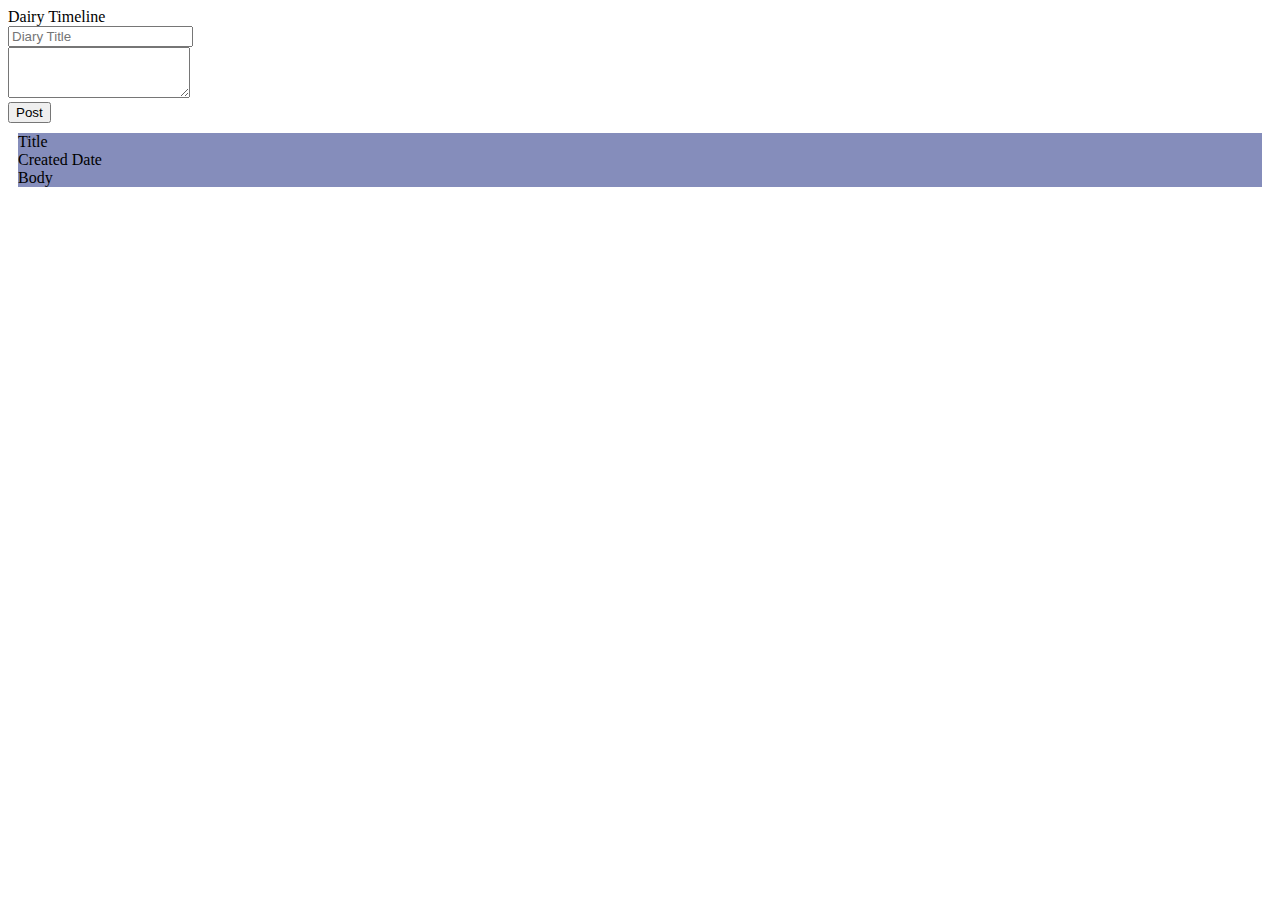
<file: dairy.html>
<!DOCTYPE html>
<html lang="en">
  <head>
    <meta charset="UTF-8" />
    <meta name="viewport" content="width=device-width, initial-scale=1.0" />
    <title>Dairy Timeline</title>

    <link
      href="https://cdn.jsdelivr.net/npm/bootstrap@5.3.2/dist/css/bootstrap.min.css"
      rel="stylesheet"
      integrity="sha384-T3c6CoIi6uLrA9TneNEoa7RxnatzjcDSCmG1MXxSR1GAsXEV/Dwwykc2MPK8M2HN"
      crossorigin="anonymous"
    />
  </head>
  <body>
    <!-- header -->
    <div id="header" class="container">
      <div class="row">
        <div id="title" class="col">Dairy Timeline</div>
      </div>
    </div>
    <!-- text posting -->
    <div id="posting" class="container">
      <div class="row">
        <div class="form-group">
          <input
            type="text"
            class="form-control"
            id="form-title"
            placeholder="Diary Title"
          />
        </div>
      </div>
      <div class="row">
        <div class="form-group">
          <textarea class="form-control" id="form-body" rows="3"> </textarea>
        </div>
      </div>

      <button type="submit" class="btn btn-primary" onclick="PostDiary()">
        Post
      </button>
    </div>
    <!-- display -->
    <div id="timeline" class="container">
      <div
        class="d-inline-flex p-2 bd-highlight"
        style="background-color: rgb(133, 141, 187); margin: 10px"
      >
        <div class="container">
          <div class="row">
            <div class="col">Title</div>
            <div class="col">Created Date</div>
          </div>
          <div class="co">Body</div>
        </div>
      </div>
    </div>

    <script
      src="https://cdn.jsdelivr.net/npm/bootstrap@5.3.2/dist/js/bootstrap.bundle.min.js"
      integrity="sha384-C6RzsynM9kWDrMNeT87bh95OGNyZPhcTNXj1NW7RuBCsyN/o0jlpcV8Qyq46cDfL"
      crossorigin="anonymous"
    ></script>
    <script>
      // 1. akan ada array untuk menampung setiap posting diary
      // 2. diary akan ada element?
      //  a. title
      //  b. body
      //  c. date
      //  diary akan disimpan dalam local storage dengan key : user_diary

      // akan menggunakan class diary

      class Diary {
        constructor(title, body, createdAt) {
          this.title = title;
          this.body = body;
          this.createdAt = createdAt;
        }
      }

      // CRUD
      // CREATE
      // READ
      // UPDATE
      // DELETE
      function PostDiary() {
        // create new post
        // get form value
        // get form title
        const titleForm = document.getElementById("form-title").value;
        // get form body
        const bodyForm = document.getElementById("form-body").value;

        // create new diary
        const createDate = new Date();
        const newDiary = new Diary(titleForm, bodyForm, createDate);

        // get local storage
        let diaries = localStorage.getItem("user_diary");
        if (diaries === "" || diaries === null) {
          const diariesArr = [newDiary];
          diaries = JSON.stringify(diariesArr);
        } else {
          const diariesArr = JSON.parse(diaries);
          diariesArr.push(newDiary);
          diaries = JSON.stringify(diariesArr);
        }

        // store to local storage
        localStorage.setItem("user_diary", diaries);

        // show to timeline
        document.getElementById("timeline").appendChild(CreatePosts[newDiary])
      }

      function CreatePosts() {
        const diaries = JSON.parse(localStorage.getItem("user_diary"));
        if (diaries && diaries.length > 0) {
            const timelineElement = document.getElementById("timeline");
            timelineElement.innerHTML = "";
            diaries.forEach((diary) => {
                const postElement = document.createElement("div");
                postElement.style.backgroundColor = "rgb(0, 477, 480)";
                postElement.style.margin = "15px";
                const titleElement = document.createElement("div");
                titleElement.classList.add("container");
                titleElement.innerHTML = `
                    <div class="row">
                        <div class="col">${diary.title}</div>
                        <div class="col">${diary.createdAt}</div>
                    </div>
                    <div class="co">${diary.body}</div>
                `;
                postElement.appendChild(titleElement);
                timelineElement.appendChild(postElement);
            });
        }
    }
    CreatePosts();

    </script>
  </body>
</html>
</file>
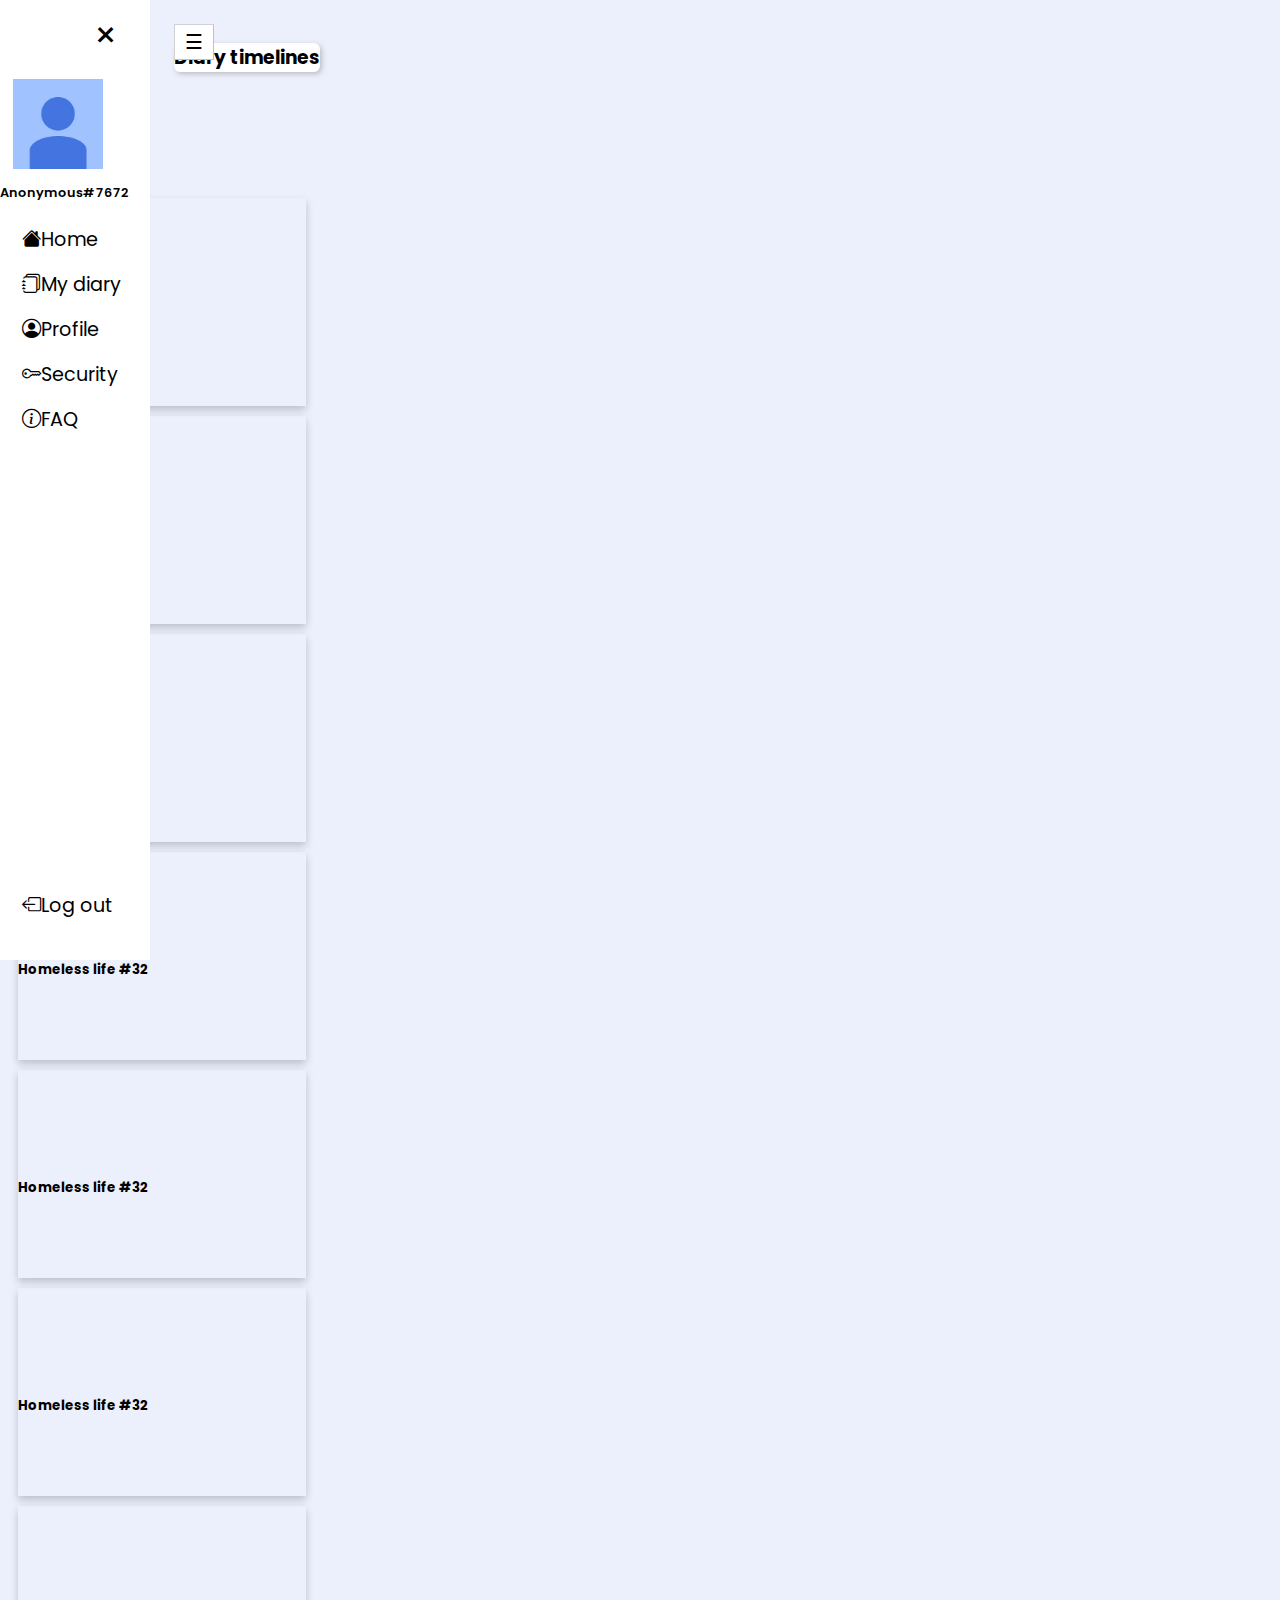
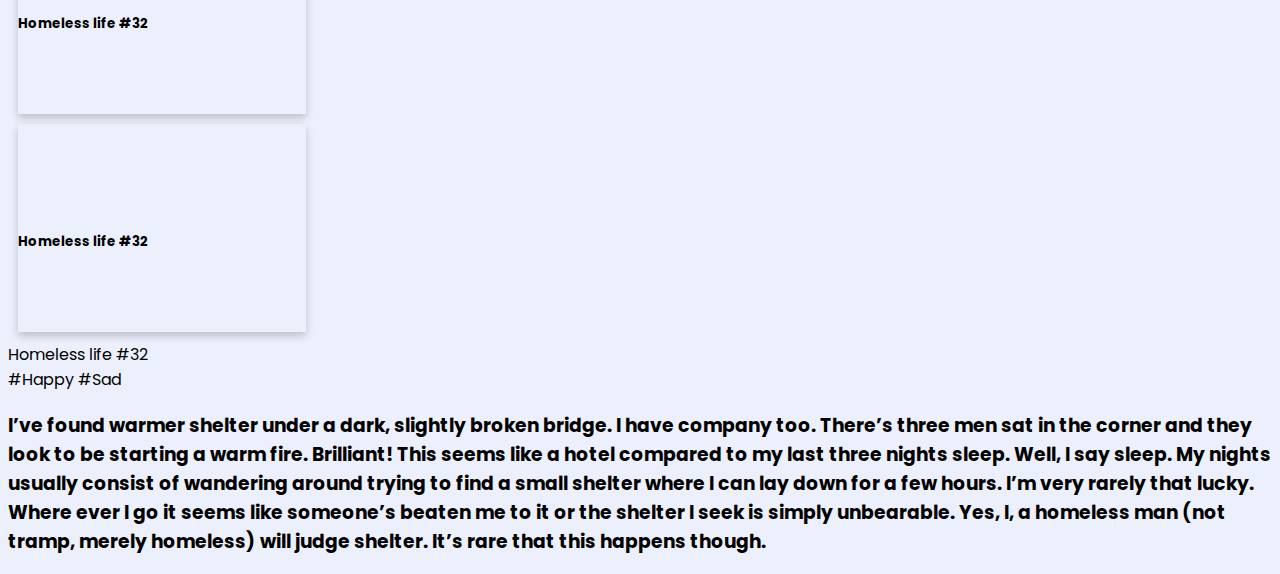
<file: Homepagemain.html>
<!DOCTYPE html>
<html>
  <head>
    <meta charset="UTF-8">
    <meta name="viewport" content="width=device-width, initial-scale=1">

    <link rel="stylesheet" href="style.css">
    <link href="https://cdn.jsdelivr.net/npm/bootstrap@5.3.2/dist/css/bootstrap.min.css" rel="stylesheet" integrity="sha384-T3c6CoIi6uLrA9TneNEoa7RxnatzjcDSCmG1MXxSR1GAsXEV/Dwwykc2MPK8M2HN" crossorigin="anonymous">
    
    <style type="text/css" id="operaUserStyle"></style>
    
    <title></title>
  </head>
  
  
  <body onload="DiaryList()">
    <div id="mySidebar" class="sidebar" style="width: 150px;">
      <div class="col-6 col-sm-3 close">
        <a href="javascript:void(0)" class="closebtn" onclick="closeNav()">
          ×
        </a>
      </div>

      <div id="sb-header" class="container sidebar-header">
        <div class="row">
          <div class="col-6">
            <img src="defaultpfp.jpg" class="rounded-circle shadow-4 avatar" alt="Avatar">
          </div>
        </div>

        <!-- Force next columns to break to new line -->
        <div class="row text-center">
          <div class="col-6">
            <p class="text-profile text-center">Anonymous#7672</p>
          </div>
        </div>
      </div>

      <div class="sidebar-content">
        
        <div class="nav-pills">
            <a href="Homepagemain.html">
              <i class="bi bi-house-fill px-1"></i>
              <span>Home</span>
            </a>
          </div>
  
          <div class="nav-pills">
            <a href="RevisedHomepage.html">
              <i class="bi bi-journals px-1"></i>
              <span>My diary</span>
            </a>
          </div>
          
        <div class="nav-pills">
          <a href="testing.html">
            <i class="bi bi-person-circle px-1"></i>
            <span>Profile</span>
          </a>
        </div>

        <div class="nav-pills">
          <a href="ManageAcc.html">
            <i class="bi bi-key px-1"></i>
            <span>Security</span>
          </a>
        </div>

        <div class="nav-pills">
          <a href="PrivacyPolicy.html">
            <i class="bi bi-info-circle px-1"></i>
            <span>FAQ</span>
          </a>
        </div>

        <div class="nav-pills last-item">
          <a href="index.html">
            <i class="bi bi-box-arrow-left px-1"></i>
            <span>Log out</span>
          </a>
        </div>

      </div>
    </div>
    <div class="s">
      
    </div>
    <!--main content-->
    <div class="main-content container-fluid" id="main" style="margin-left: 150px; position: fixed; z-index: 2;">
      <button class="openbtn" onclick="openNav()" style="position: fixed; z-index: 99;">☰</button>
      <div class="super-header mt-5">
        <div class="header my-3" id="main-Header">
          <h3 class="p-3">Diary timelines</h3>
        </div>
      </div>
  
    </div>
    <!--demo cards-->
    <div id="timeline1" class="container d-flex flex-wrap justify-content-center"
      style="padding-top: 180px;">
      
      <div id="democard1" class="card" style="width: 18rem; height: 13rem; line-height: 12rem; margin: 10px; cursor: pointer; overflow: hidden; text-overflow: ellipsis; transition: transform 0.3s, box-shadow 0.3s; transition: scale(1); box-shadow: 0 4px 8px 0 rgba(0,0,0,0.2); ">
        <div class="card-body">
          <h5 class="card-title">Homeless life #32</h5>
          <h6 class="card-subtitle mb-2 text-muted">#Happy #Sad</h6>
          <p class="card-text">
            I’ve found warmer shelter under a dark, slightly broken bridge. I have company too. There’s three men sat in the corner and they look to be...
          </p>
          <P class="card-text">3 Hours ago</P>
        </div>
      </div>

      <div id="democard2" class="card" style="width: 18rem; height: 13rem; line-height: 12rem; margin: 10px; cursor: pointer; overflow: hidden; text-overflow: ellipsis; transition: transform 0.3s, box-shadow 0.3s; transition: scale(1); box-shadow: 0 4px 8px 0 rgba(0,0,0,0.2); ">
        <div class="card-body">
          <h5 class="card-title">Homeless life #32</h5>
          <h6 class="card-subtitle mb-2 text-muted">#Happy #Sad</h6>
          <p class="card-text">
            I’ve found warmer shelter under a dark, slightly broken bridge. I have company too. There’s three men sat in the corner and they look to be...
          </p>
          <P class="card-text">3 Hours ago</P>
        </div>
      </div>

      <div id="democard3" class="card" style="width: 18rem; height: 13rem; line-height: 12rem; margin: 10px; cursor: pointer; overflow: hidden; text-overflow: ellipsis; transition: transform 0.3s, box-shadow 0.3s; transition: scale(1); box-shadow: 0 4px 8px 0 rgba(0,0,0,0.2); ">
        <div class="card-body">
          <h5 class="card-title">Homeless life #32</h5>
          <h6 class="card-subtitle mb-2 text-muted">#Happy #Sad</h6>
          <p class="card-text">
            I’ve found warmer shelter under a dark, slightly broken bridge. I have company too. There’s three men sat in the corner and they look to be...
          </p>
          <P class="card-text">3 Hours ago</P>
        </div>
      </div>

      <div id="democard4" class="card" style="width: 18rem; height: 13rem; line-height: 12rem; margin: 10px; cursor: pointer; overflow: hidden; text-overflow: ellipsis; transition: transform 0.3s, box-shadow 0.3s; transition: scale(1); box-shadow: 0 4px 8px 0 rgba(0,0,0,0.2); ">
        <div class="card-body">
          <h5 class="card-title">Homeless life #32</h5>
          <h6 class="card-subtitle mb-2 text-muted">#Happy #Sad</h6>
          <p class="card-text">
            I’ve found warmer shelter under a dark, slightly broken bridge. I have company too. There’s three men sat in the corner and they look to be...
          </p>
          <P class="card-text">3 Hours ago</P>
        </div>
      </div>

      <div id="democard5" class="card" style="width: 18rem; height: 13rem; line-height: 12rem; margin: 10px; cursor: pointer; overflow: hidden; text-overflow: ellipsis; transition: transform 0.3s, box-shadow 0.3s; transition: scale(1); box-shadow: 0 4px 8px 0 rgba(0,0,0,0.2); ">
        <div class="card-body">
          <h5 class="card-title">Homeless life #32</h5>
          <h6 class="card-subtitle mb-2 text-muted">#Happy #Sad</h6>
          <p class="card-text">
            I’ve found warmer shelter under a dark, slightly broken bridge. I have company too. There’s three men sat in the corner and they look to be...
          </p>
          <P class="card-text">3 Hours ago</P>
        </div>
      </div>

      <div id="democard6" class="card" style="width: 18rem; height: 13rem; line-height: 12rem; margin: 10px; cursor: pointer; overflow: hidden; text-overflow: ellipsis; transition: transform 0.3s, box-shadow 0.3s; transition: scale(1); box-shadow: 0 4px 8px 0 rgba(0,0,0,0.2); ">
        <div class="card-body">
          <h5 class="card-title">Homeless life #32</h5>
          <h6 class="card-subtitle mb-2 text-muted">#Happy #Sad</h6>
          <p class="card-text">
            I’ve found warmer shelter under a dark, slightly broken bridge. I have company too. There’s three men sat in the corner and they look to be...
          </p>
          <P class="card-text">3 Hours ago</P>
        </div>
      </div>

      <div id="democard7" class="card" style="width: 18rem; height: 13rem; line-height: 12rem; margin: 10px; cursor: pointer; overflow: hidden; text-overflow: ellipsis; transition: transform 0.3s, box-shadow 0.3s; transition: scale(1); box-shadow: 0 4px 8px 0 rgba(0,0,0,0.2); ">
        <div class="card-body">
          <h5 class="card-title">Homeless life #32</h5>
          <h6 class="card-subtitle mb-2 text-muted">#Happy #Sad</h6>
          <p class="card-text">
            I’ve found warmer shelter under a dark, slightly broken bridge. I have company too. There’s three men sat in the corner and they look to be...
          </p>
          <P class="card-text">3 Hours ago</P>
        </div>
      </div>

      <div id="democard8" class="card" style="width: 18rem; height: 13rem; line-height: 12rem; margin: 10px; cursor: pointer; overflow: hidden; text-overflow: ellipsis; transition: transform 0.3s, box-shadow 0.3s; transition: scale(1); box-shadow: 0 4px 8px 0 rgba(0,0,0,0.2); ">
        <div class="card-body">
          <h5 class="card-title">Homeless life #32</h5>
          <h6 class="card-subtitle mb-2 text-muted">#Happy #Sad</h6>
          <p class="card-text">
            I’ve found warmer shelter under a dark, slightly broken bridge. I have company too. There’s three men sat in the corner and they look to be...
          </p>
          <P class="card-text">3 Hours ago</P>
        </div>
      </div>

    </div>
    <!-- modal -->
    <div class="modal fade" id="demos1" tabindex="-1" aria-hidden="true">
        <div class="modal-dialog modal-xl">
            <div class="modal-content">
                <div class="modal-header">
                  <div class="modal-title">Homeless life #32</div>
                </div>
                <div class="modal-header">#Happy #Sad</div>
                <div class="modal-body">
                  <h3>I’ve found warmer shelter under a dark, slightly broken bridge. I have company too. There’s three men sat in the corner and they look to be starting a warm fire. Brilliant! This seems like a hotel compared to my last three nights sleep. Well, I say sleep. My nights usually consist of wandering around trying to find a small shelter where I can lay down for a few hours. I’m very rarely that lucky. Where ever I go it seems like someone’s beaten me to it or the shelter I seek is simply unbearable. Yes, I, a homeless man (not tramp, merely homeless) will judge shelter. It’s rare that this happens though.</h3>
                </div>

            </div>
        </div>
    </div>
    <!-- scripts -->
    <script src="https://cdn.jsdelivr.net/npm/bootstrap@5.3.2/dist/js/bootstrap.bundle.min.js" integrity="sha384-C6RzsynM9kWDrMNeT87bh95OGNyZPhcTNXj1NW7RuBCsyN/o0jlpcV8Qyq46cDfL" crossorigin="anonymous"></script>
    <script src="script.js"></script>
    <script>

      function openNav() {
        document.getElementById("mySidebar").style.width = "150px";
        document.getElementById("main").style.marginLeft = "150px";
      };

      function closeNav() {
        document.getElementById("mySidebar").style.width = "0";
        document.getElementById("main").style.marginLeft = "0";
      };

      // 1. akan ada array untuk menampung setiap posting diary
      // 2. diary akan ada element?
      //  a. title
      //  b. body
      //  c. date
      //  diary akan disimpan dalam local storage dengan key : user_diary

      // akan menggunakan class diary
      
      // Demo cards //
      const obj1 = document.getElementById("democard1");
      const obj2 = document.getElementById("democard2");
      const obj3 = document.getElementById("democard3");
      const obj4 = document.getElementById("democard4");
      const obj5 = document.getElementById("democard5");
      const obj6 = document.getElementById("democard6");
      const obj7 = document.getElementById("democard7");
      const obj8 = document.getElementById("democard8");

      let objArray = document.querySelectorAll(".card");

      objArray.forEach(function(obj) {
        obj.addEventListener("mouseenter", function() {
            obj.style.transform = "scale(1.05)";
            obj.style.boxShadow = "0 8px 16px 0 rgba(0,0,0,0.2)";
          });

        obj.addEventListener("mouseleave", function() {
            obj.style.transform = "scale(1)";
            obj.style.boxShadow = "0 4px 8px 0 rgba(0,0,0,0.2)";
          });

        obj.addEventListener("click", function() {
            obj.setAttribute("data-bs-toggle", "modal");
            obj.setAttribute("data-bs-target", "#demos1");
          });
      })
      
      




      obj1.addEventListener("mouseenter", function() {
            obj1.style.transform = "scale(1.05)";
            obj1.style.boxShadow = "0 8px 16px 0 rgba(0,0,0,0.2)";
        });

      obj1.addEventListener("mouseleave", function() {
            obj1.style.transform = "scale(1)";
            obj1.style.boxShadow = "0 4px 8px 0 rgba(0,0,0,0.2)";
        });

      obj1.addEventListener("click", function() {
            obj1.setAttribute("data-bs-toggle", "modal");
            obj1.setAttribute("data-bs-target", "#demos1");
        });
      
      document.getElementById("democard1").addEventListener("click", function() {
        setAttribute("data-bs-toggle", "modal");
        setAttribute("data-bs-target", "#democard1");
      })
    </script>
  

</body></html>
</file>
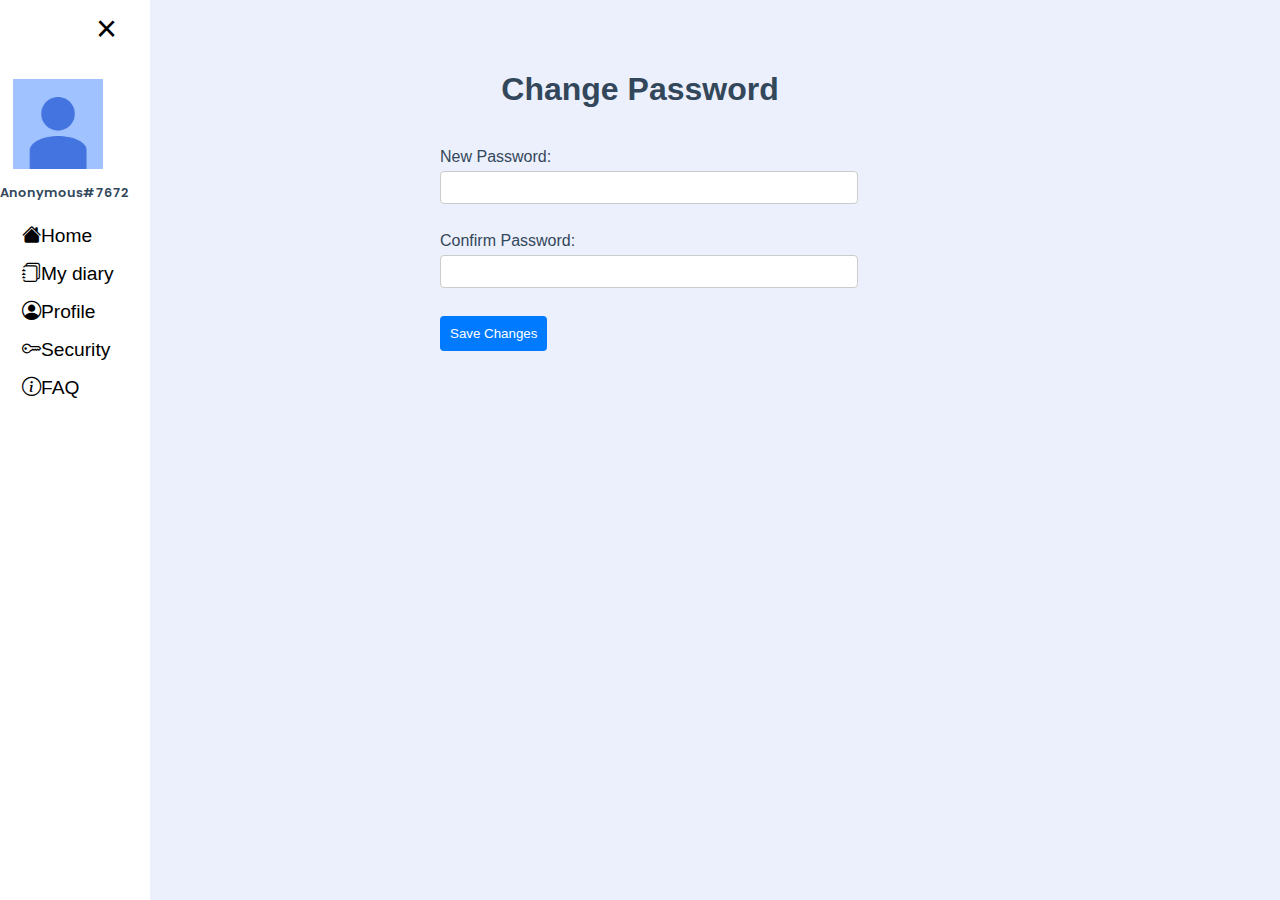
<file: ManageAcc.html>
<!DOCTYPE html>
<html>
<head>
<meta name="viewport" content="width=device-width, initial-scale=1.0">
<link href="https://cdn.jsdelivr.net/npm/bootstrap@5.0.2/dist/css/bootstrap.min.css" rel="stylesheet" integrity="sha384-EVSTQN3/azprG1Anm3QDgpJLIm9Nao0Yz1ztcQTwFspd3yD65VohhpuuCOmLASjC" crossorigin="anonymous">
<link rel="stylesheet" href="index4.css">
<link rel="stylesheet" href="style.css">
<script src="https://cdn.jsdelivr.net/npm/bootstrap@5.0.2/dist/js/bootstrap.bundle.min.js" integrity="sha384-MrcW6ZMFYlzcLA8Nl+NtUVF0sA7MsXsP1UyJoMp4YLEuNSfAP+JcXn/tWtIaxVXM" crossorigin="anonymous"></script>
</head>
<style>
body {
  font-family: Arial, sans-serif;
  margin: auto;
     width: 640px;
     padding: 50px;
     font-family: 'Avenir', sans-serif;
     color: #33475b;
}

h1 {
  text-align: center;
}

form {
  max-width: 400px;
  margin: 0 auto;
}

label {
  display: block;
  margin-bottom: 5px;
}

input[type="password"],
textarea,
input[type="date"] {
  width: 100%;
  padding: 8px;
  margin-bottom: 10px;
  border: 1px solid #ccc;
  border-radius: 4px;
}

input[type="file"] {
  margin-bottom: 10px;
}

input[type="submit"] {
  padding: 10px;
  background-color: #007bff;
  color: white;
  border: none;
  border-radius: 4px;
  cursor: pointer;
}

input[type="submit"]:hover {
  background-color: #0056b3;
}
</style>
<body>

  <div id="mySidebar" class="sidebar" style="width: 150px;">
    <div class="col-6 col-sm-3 close">
      <a href="javascript:void(0)" class="closebtn" onclick="closeNav()">
        ×
      </a>
    </div>

    <div id="sb-header" class="container sidebar-header">
      <div class="row">
        <div class="col-6">
          <img src="defaultpfp.jpg" class="rounded-circle shadow-4 avatar" alt="Avatar">
        </div>
      </div>

      <!-- Force next columns to break to new line -->
      <div class="row text-center">
        <div class="col-6">
          <p class="text-profile text-center">Anonymous#7672</p>
        </div>
      </div>
    </div>

    <div class="sidebar-content">
      
      <div class="nav-pills">
          <a href="Homepagemain.html">
            <i class="bi bi-house-fill px-1"></i>
            <span>Home</span>
          </a>
        </div>

        <div class="nav-pills">
          <a href="RevisedHomepage.html">
            <i class="bi bi-journals px-1"></i>
            <span>My diary</span>
          </a>
        </div>
        
      <div class="nav-pills">
        <a href="testing.html">
          <i class="bi bi-person-circle px-1"></i>
          <span>Profile</span>
        </a>
      </div>

      <div class="nav-pills">
        <a href="#">
          <i class="bi bi-key px-1"></i>
          <span>Security</span>
        </a>
      </div>

      <div class="nav-pills">
        <a href="#">
          <i class="bi bi-info-circle px-1"></i>
          <span>FAQ</span>
        </a>
      </div>

      <div class="nav-pills last-item">
        <a href="#">
          <i class="bi bi-box-arrow-left px-1"></i>
          <span>Log out</span>
        </a>
      </div>

    </div>
  </div>
  <div class="s">
    
  </div>

    <h1>Change Password</h1>
    <br>


 <form action="/update-settings" method="post">
    <label for="newpass">New Password:</label>
    <input type="password" id="newpass" name="newpass" required>
    <br><br>

    <label for="confirm">Confirm Password:</label>
    <input type="password" id="confirm" name="confirm">
    <br><br>

    <input type="submit" value="Save Changes">
  </form>
  <script>

  </script>
</body>
</html>
</file>
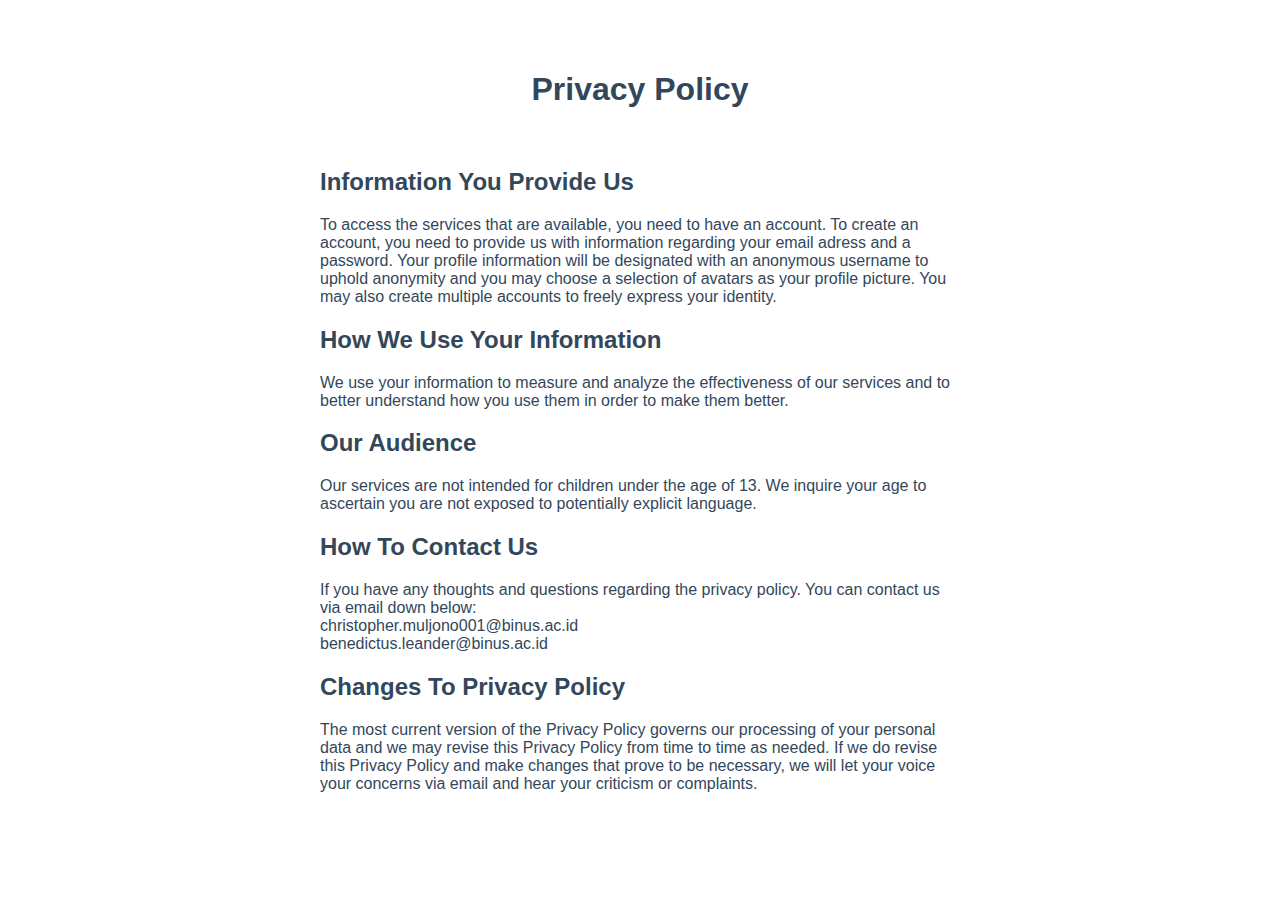
<file: PrivacyPolicy.html>
<!DOCTYPE html>
<html>
<head>
<meta name="viewport" content="width=device-width, initial-scale=1.0">
<link href="https://cdn.jsdelivr.net/npm/bootstrap@5.0.2/dist/css/bootstrap.min.css" rel="stylesheet" integrity="sha384-EVSTQN3/azprG1Anm3QDgpJLIm9Nao0Yz1ztcQTwFspd3yD65VohhpuuCOmLASjC" crossorigin="anonymous">
<link rel="stylesheet" href="index4.css">
<script src="https://cdn.jsdelivr.net/npm/bootstrap@5.0.2/dist/js/bootstrap.bundle.min.js" integrity="sha384-MrcW6ZMFYlzcLA8Nl+NtUVF0sA7MsXsP1UyJoMp4YLEuNSfAP+JcXn/tWtIaxVXM" crossorigin="anonymous"></script>
</head>
<style>
body {
  font-family: Arial, sans-serif;
  margin: auto;
     width: 640px;
     padding: 50px;
     font-family: 'Avenir', sans-serif;
     color: #33475b;
}

h1 {
  text-align: center;
}

form {
  max-width: 400px;
  margin: 0 auto;
}

label {
  display: block;
  margin-bottom: 5px;
}

input[type="password"],
textarea,
input[type="date"] {
  width: 100%;
  padding: 8px;
  margin-bottom: 10px;
  border: 1px solid #ccc;
  border-radius: 4px;
}

input[type="file"] {
  margin-bottom: 10px;
}

input[type="submit"] {
  padding: 10px;
  background-color: #007bff;
  color: white;
  border: none;
  border-radius: 4px;
  cursor: pointer;
}

input[type="submit"]:hover {
  background-color: #0056b3;
}
</style>
<body>
    <h1>Privacy Policy</h1>
    <br>
<h2>Information You Provide Us</h2>
<p>To access the services that are available, you need to have an account. To create an account, you need to provide us with information regarding your email adress and a password. Your profile information will be designated with an anonymous username to uphold anonymity and you may choose a selection of avatars as your profile picture. You may also create multiple accounts to freely express your identity.</p>
<h2>How We Use Your Information</h2>
<p>We use your information to measure and analyze the effectiveness of our services and to better understand how you use them in order to make them better.</p>
<h2>Our Audience</h2>
<p>Our services are not intended for children under the age of 13. We inquire your age to ascertain you are not exposed to potentially explicit language.</p>
<h2>How To Contact Us</h2>
<p>If you have any thoughts and questions regarding the privacy policy. You can contact us via email down below:<br>
    christopher.muljono001@binus.ac.id<br>
    benedictus.leander@binus.ac.id
</p>
<h2>Changes To Privacy Policy</h2>
<p>The most current version of the Privacy Policy governs our processing of your personal data and we may revise this Privacy Policy from time to time as needed. If we do revise this Privacy Policy and make changes that prove to be necessary, we will let your voice your concerns via email and hear your criticism or complaints.</p>

  <script>

  </script>
</body>
</html>
</file>
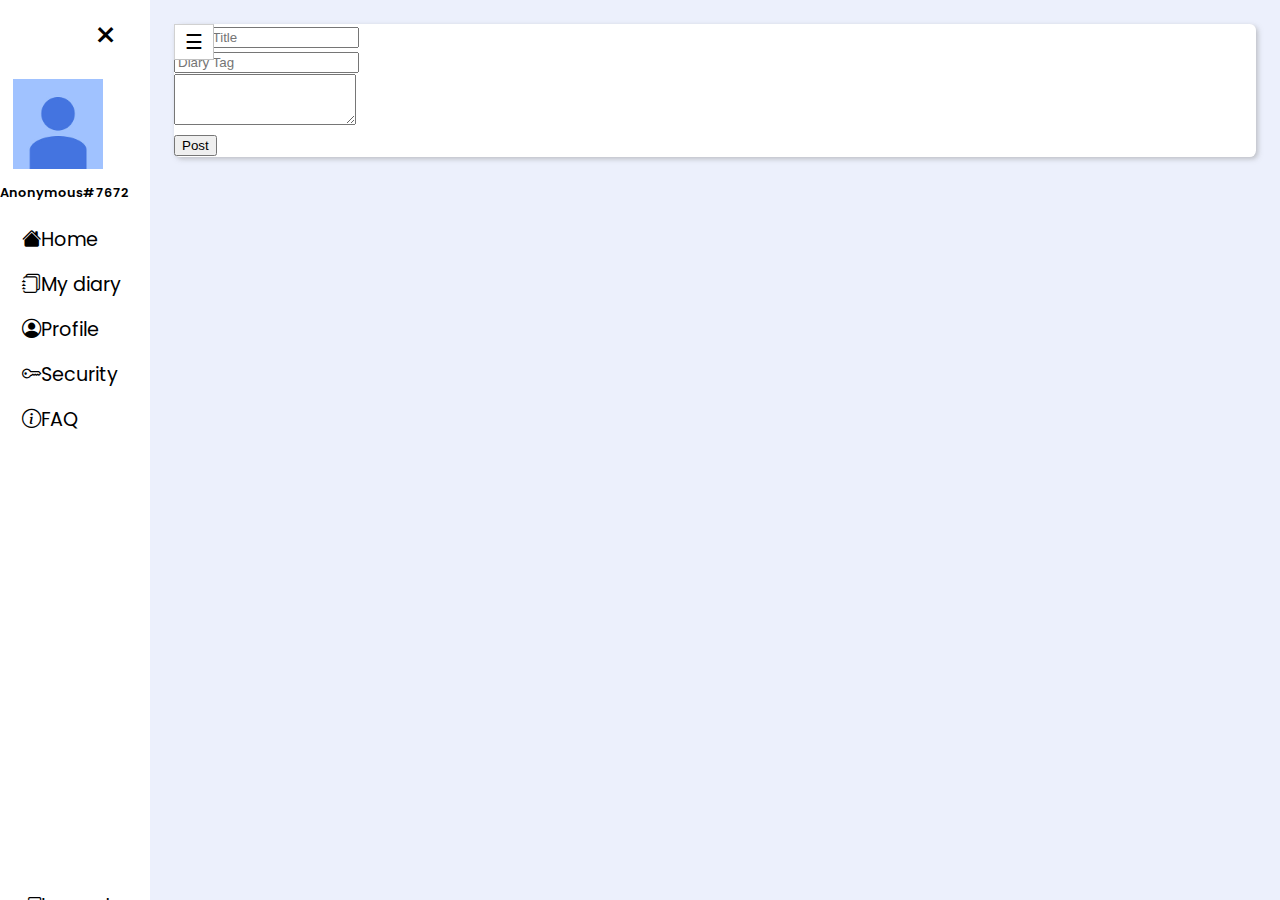
<file: RevisedHomepage.html>
<!DOCTYPE html>
<html>
  <head>
    <meta charset="UTF-8">
    <meta name="viewport" content="width=device-width, initial-scale=1">
    <link rel="stylesheet" href="style.css">
    <link href="https://cdn.jsdelivr.net/npm/bootstrap@5.3.2/dist/css/bootstrap.min.css" rel="stylesheet" integrity="sha384-T3c6CoIi6uLrA9TneNEoa7RxnatzjcDSCmG1MXxSR1GAsXEV/Dwwykc2MPK8M2HN" crossorigin="anonymous">
    <style type="text/css" id="operaUserStyle"></style>
    
    <title></title>
  </head>
  
  
  <body onload="start()">
    <div id="mySidebar" class="sidebar" style="width: 150px;">
      <div class="col-6 col-sm-3 close">
        <a href="javascript:void(0)" class="closebtn" onclick="closeNav()">
          ×
        </a>
      </div>

      <div id="sb-header" class="container sidebar-header">
        <div class="row">
          <div class="col-6 ">
            <img src="defaultpfp.jpg"class="rounded-circle shadow-4 avatar"

            Message @SadBa11s
             alt="Avatar" id="nav-avatar">
          </div>
        </div>

        <!-- Force next columns to break to new line -->
        <div class="row text-center">
          <div class="col-6">
            <p class="text-profile text-center">Anonymous#7672</p>
          </div>
        </div>
      </div>

      <div class="sidebar-content">

        <div class="nav-pills">
          <a href="Homepagemain.html">
            <i class="bi bi-house-fill px-1"></i>
            <span>Home</span>
          </a>
        </div>

        <div class="nav-pills">
          <a href="RevisedHomepage.html">
            <i class="bi bi-journals px-1"></i>
            <span>My diary</span>
          </a>
        </div>

        <div class="nav-pills">
          <a href="testing.html">
            <i class="bi bi-person-circle px-1"></i>
            <span>Profile</span>
          </a>
        </div>

        <div class="nav-pills">
          <a href="ManageAcc.html"">
            <i class="bi bi-key px-1"></i>
            <span>Security</span>
          </a>
        </div>

        <div class="nav-pills">
          <a href="PrivacyPolicy.html">
            <i class="bi bi-info-circle px-1"></i>
            <span>FAQ</span>
          </a>
        </div>

        <div class="nav-pills last-item">
          <a href="index.html">
            <i class="bi bi-box-arrow-left px-1"></i>
            <span>Log out</span>
          </a>
        </div>

      </div>
    </div>

    <div class="main-content mt-" id="main" style="margin-left: 150px;">
      <button class="openbtn" onclick="openNav()" style="position: fixed; z-index: 99;">☰</button>
      <div class="super-header mt-5">
        <!-- diary timeline -->
        <!-- header -->
        <div class="header my-3" id="mainHeader">
          <div id="header" class="container">
            <div class="row">
              <div id="title" class="col"></div>
            </div>
          </div>
          <!-- text posting -->
          <div id="posting" class="container-xl posts my-2">
            <div class="row">
              <div class="form-group my-1">
                <input type="text" class="form-control" id="form-title" placeholder="Diary Title">
              </div>
              <div class="form-group">
                <input type="text" class="form-control" id="form-tag" placeholder="Diary Tag">
              </div>
            </div>
            <div class="row my-1">
              <div class="form-group">
                <textarea class="form-control" id="form-body" rows="3" placeholder="Write here"> </textarea>
              </div>
            </div>

            <button type="submit" class="btn btn-primary my-2" onclick="PostDiary()">
              Post
            </button>
          </div>
        </div>
      </div>
      <!-- display -->
      <div id="timeline" class="container d-flex flex-wrap justify-content-center">

      </div>
  
    </div>

    <!-- scripts -->
    <script src="https://cdn.jsdelivr.net/npm/bootstrap@5.3.2/dist/js/bootstrap.bundle.min.js" integrity="sha384-C6RzsynM9kWDrMNeT87bh95OGNyZPhcTNXj1NW7RuBCsyN/o0jlpcV8Qyq46cDfL" crossorigin="anonymous"></script>
    <script src="script.js"></script>
</body></html>
</file>
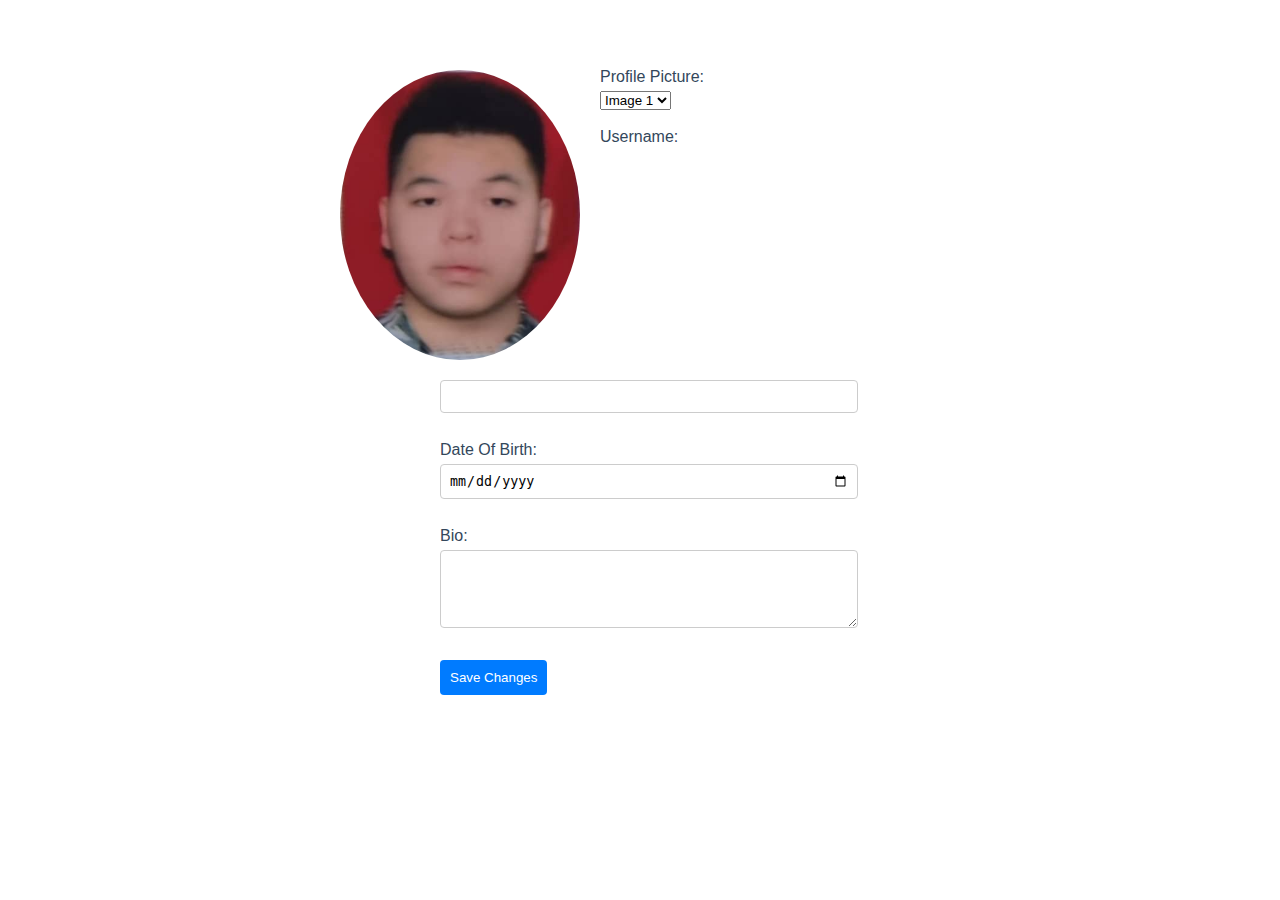
<file: settings.html>
<!DOCTYPE html>
<html>
<head>
<meta name="viewport" content="width=device-width, initial-scale=1.0">
<link href="https://cdn.jsdelivr.net/npm/bootstrap@5.0.2/dist/css/bootstrap.min.css" rel="stylesheet" integrity="sha384-EVSTQN3/azprG1Anm3QDgpJLIm9Nao0Yz1ztcQTwFspd3yD65VohhpuuCOmLASjC" crossorigin="anonymous">
<link rel="stylesheet" href="index4.css">
<script src="https://cdn.jsdelivr.net/npm/bootstrap@5.0.2/dist/js/bootstrap.bundle.min.js" integrity="sha384-MrcW6ZMFYlzcLA8Nl+NtUVF0sA7MsXsP1UyJoMp4YLEuNSfAP+JcXn/tWtIaxVXM" crossorigin="anonymous"></script>
</head>
<style>
body {
  font-family: Arial, sans-serif;
  margin: auto;
     width: 640px;
     padding: 50px;
     font-family: 'Avenir', sans-serif;
     color: #33475b;
}

h1 {
  text-align: center;
}

form {
  max-width: 400px;
  margin: 0 auto;
}

label {
  display: block;
  margin-bottom: 5px;
}

input[type="text"],
textarea,
input[type="date"] {
  width: 100%;
  padding: 8px;
  margin-bottom: 10px;
  border: 1px solid #ccc;
  border-radius: 4px;
}

input[type="file"] {
  margin-bottom: 10px;
}

input[type="submit"] {
  padding: 10px;
  background-color: #007bff;
  color: white;
  border: none;
  border-radius: 4px;
  cursor: pointer;
}

input[type="submit"]:hover {
  background-color: #0056b3;
}

img{
     padding: 10px;
}
</style>
<body>
    <div style="text-align: center;">
    <center><img class="pfp"src="pfp1.jpg" title="Call me Darren" height = "290" width="240" style="float:left; padding: 20px;" /></center>
 </div>
<br>

 <form action="/update-settings" method="post">
    <label for="profilePicture">Profile Picture:</label>
    <select id="profilePicture" name="profilePicture">
      <option value="image1.PNG">Image 1</option>
      <option value="image2.PNG">Image 2</option>
      <option value="image3.PNG">Image 3</option>
      <option value="image4.PNG">Image 4</option>
      <option value="image5.PNG">Image 5</option>
    </select>
    <br><br>

    <label for="username">Username:</label>
    <input type="text" id="username" name="username">
    <br><br>

    <label for="dob">Date Of Birth:</label>
    <input type="date" id="dob" name="dob">
    <br><br>

    <label for="bio">Bio:</label>
    <textarea id="bio" name="bio" rows="4" cols="50"></textarea>
    <br><br>

    <input type="submit" value="Save Changes">
  </form>
  <script>
    function changeProfilePicture(imageName) {
      document.getElementById('profileImage').src = imageName;
    }
  </script>
</body>
</html>
</file>
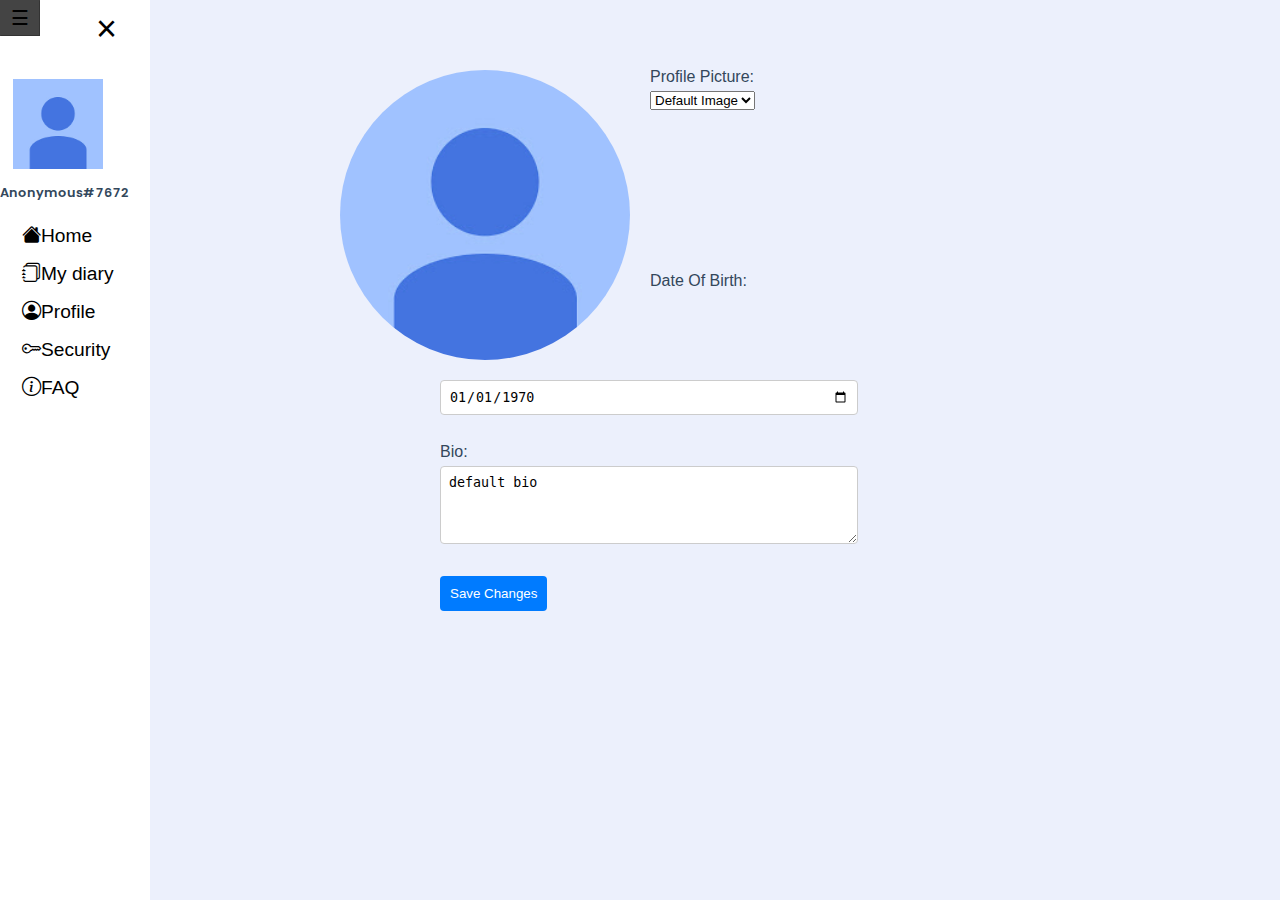
<file: testing.html>
<!DOCTYPE html>
<html>
  <head>
    <meta name="viewport" content="width=device-width, initial-scale=1.0" />
    <link
      href="https://cdn.jsdelivr.net/npm/bootstrap@5.0.2/dist/css/bootstrap.min.css"
      rel="stylesheet"
      integrity="sha384-EVSTQN3/azprG1Anm3QDgpJLIm9Nao0Yz1ztcQTwFspd3yD65VohhpuuCOmLASjC"
      crossorigin="anonymous"
    />
    <link rel="stylesheet" href="index4.css" />
    <link rel="stylesheet" href="style.css">
    <script
      src="https://cdn.jsdelivr.net/npm/bootstrap@5.0.2/dist/js/bootstrap.bundle.min.js"
      integrity="sha384-MrcW6ZMFYlzcLA8Nl+NtUVF0sA7MsXsP1UyJoMp4YLEuNSfAP+JcXn/tWtIaxVXM"
      crossorigin="anonymous"
    ></script>
    <script src="script.js"></script>
  </head>
  <style>
    body {
      font-family: Arial, sans-serif;
      margin: auto;
      width: 640px;
      padding: 50px;
      font-family: "Avenir", sans-serif;
      color: #33475b;
    }

    h1 {
      text-align: center;
    }

    form {
      max-width: 400px;
      margin: 0 auto;
    }

    label {
      display: block;
      margin-bottom: 5px;
    }

    input[type="text"],
    textarea,
    input[type="date"] {
      width: 100%;
      padding: 8px;
      margin-bottom: 10px;
      border: 1px solid #ccc;
      border-radius: 4px;
    }

    input[type="file"] {
      margin-bottom: 10px;
    }

    input[type="submit"] {
      padding: 10px;
      background-color: #007bff;
      color: white;
      border: none;
      border-radius: 4px;
      cursor: pointer;
    }

    input[type="submit"]:hover {
      background-color: #0056b3;
    }

  </style>
  <body onload="defaultProfile()">
    <div style="text-align: center">
      <center>
        <img
          id="profileImg"
          class="pfp"
          src="defaultpfp.jpg"
          width="290"
          height="290"
          style="float: left; padding: 20px"
        />
      </center>
    </div>
    <br />

    <!-- 
  1. update profile picture dari list
  2. save bio

-----
1. memilih profile pict
2. mengisi dob
3. mengisi bio
4. ketika klik save, akan ke reflect

------
localStorage
key : value
user_profile : {username:"", profilePic:"", bioDetail:"", dob:""}
-->
<div id="mySidebar" class="sidebar" style="width: 150px;">
  <div class="col-6 col-sm-3 close">
    <a href="javascript:void(0)" class="closebtn" onclick="closeNav()">
      ×
    </a>
  </div>

  <div id="sb-header" class="container sidebar-header">
    <div class="row">
      <div class="col-6">
        <img src="defaultpfp.jpg" class="rounded-circle shadow-4 avatar" alt="Avatar">
      </div>
    </div>

    <!-- Force next columns to break to new line -->
    <div class="row text-center">
      <div class="col-6">
        <p class="text-profile text-center">Anonymous#7672</p>
      </div>
    </div>
  </div>

  <div class="sidebar-content">
    
    <div class="nav-pills">
        <a href="Homepagemain.html">
          <i class="bi bi-house-fill px-1"></i>
          <span>Home</span>
        </a>
      </div>

      <div class="nav-pills">
        <a href="RevisedHomepage.html">
          <i class="bi bi-journals px-1"></i>
          <span>My diary</span>
        </a>
      </div>
      
    <div class="nav-pills">
      <a href="testing.html">
        <i class="bi bi-person-circle px-1"></i>
        <span>Profile</span>
      </a>
    </div>

    <div class="nav-pills">
      <a href="ManageAcc.html">
        <i class="bi bi-key px-1"></i>
        <span>Security</span>
      </a>
    </div>

    <div class="nav-pills">
      <a href="PrivacyPolicy.html">
        <i class="bi bi-info-circle px-1"></i>
        <span>FAQ</span>
      </a>
    </div>

    <div class="nav-pills last-item">
      <a href="index.html">
        <i class="bi bi-box-arrow-left px-1"></i>
        <span>Log out</span>
      </a>
    </div>

  </div>
</div>
<div class="s">
  
  <button class="openbtn" onclick="openNav()" style="position: absolute; top: 0; left: 0; z-index: 1;">☰</button>
</div>
    <form action="" method="">
      <label for="profilePicture">Profile Picture:</label>
      <select id="profilePicture" name="profilePicture">
        <<option value="defaultpfp.jpg">Default Image</option>
        <option value="image1.jpg">Image 1</option>
        <option value="image2.jpg">Image 2</option>
        <option value="image3.jpg">Image 3</option>
        <option value="image4.jpg">Image 4</option>
        <option value="image5.jpg">Image 5</option>
      </select>
      <br /><br />

      <!-- <label for="username">Username:</label>
      <input type="text" id="username" name="username" /> -->
      <br /><br />      
      <br /><br />
      <br /><br />
      <br /><br />
      <label for="dob">Date Of Birth:</label>
      <input type="date" id="dob" name="dob" />
      <br /><br />

      <label for="bio">Bio:</label>
      <textarea id="bio" name="bio" rows="4" cols="50"></textarea>
      <br /><br />

      <input type="submit" value="Save Changes" onclick="saveProfileChange()" />
    </form>

    <div id="profile_container"></div>
  </body>
</html>
</file>
<file: index4.css>
ul.topnav {
    list-style-type: none;
    margin: 0;
    padding: 0;
    overflow: hidden;
    background-color: #000000;
  }
  
  ul.topnav li {float: left;}
  
  ul.topnav li a {
    display: block;
    color: rgb(255, 255, 255);
    text-align: center;
    padding: 14px 16px;
    text-decoration: none;
  }
  
  ul.topnav li a:hover:not(.active) {background-color: #111;}
  
  ul.topnav li a.active {background-color: #1fd1fd;}
  
  ul.topnav li.right {float: right;}
  
  @media screen and (max-width: 600px) {
    ul.topnav li.right, 
    ul.topnav li {float: none;}
  }

.pfp {
border-radius: 50%;
}

.active_menu {
    color: rgb(255, 11, 11) !important;
}
</file>
<file: style.css>
/* Import fonts */
@import "https://fonts.googleapis.com/css?family=Poppins:300,400,500,600,700";
@import url("https://cdn.jsdelivr.net/npm/bootstrap-icons@1.3.0/font/bootstrap-icons.css");

/* root colors */
:root {
  --light-theme-1: rgb(255, 255, 255);
  --light-theme-2: rgb(255, 255, 255);
  --light-theme-3: rgb(236, 240, 252);
  --light-theme-4: rgb(216, 225, 247);
  --light-theme-5: rgb(242, 248, 255);

  --shadow-1: rgba(141, 141, 141, 0.5);

  --dark-theme-1: rgb(67, 63, 88);
  --dark-theme-2: rgb(68, 65, 82);
  --dark-theme-3: rgb(86, 83, 109);
  

}

body {
    font-family: 'Poppins', sans-serif;
    background-color: var(--light-theme-3) !important;
}

p {
    font-family: 'Poppins', sans-serif;
    font-size: 0.8rem;
    font-weight: 600;
    line-height: 1.7em;
}

/* Id settings */

#light-mode {
  background-color: aqua;
}





body {
    font-family: "Poppins", sans-serif;
  }


.sidebar {
  height: 100vh;
  width: 0;
  position: fixed;
  z-index: 1;
  top: 0;
  left: 0;
  background-color: var(--light-theme-1);
  overflow-x: hidden;
  transition: 0.5s;
  padding-top: 60px;
}

.sidebar-header {
  background-color: var(--light-theme-2);
  padding-top: 1.2rem;
}

.avatar {
  width: 90px;
  margin: auto;
  margin-left: 0.8rem;
  display: block;
}

.sidebar-content {
  height: fit-content;
  display: flex;
  flex-direction: column ;
  flex: 1;
  align-items: normal;
}

.sidebar-content .last-item a {
  position: absolute;
  bottom: 2rem;
}




.sidebar a {
  padding: 8px 8px 8px 32px;
  text-decoration: none;
  font-size: 1.2rem;
  color: black;
  display: flex;
  transition: 200ms;
  margin-left: -10px;
  text-wrap: nowrap;
}

.sidebar a:hover {
  color: #0400ff;
}
.sidebar .closebtn {
  position: absolute;
  top: 0;
  right: 25px;
  font-size: 36px;
  margin-left: 50px;
}


.openbtn {
  font-size: 20px;
  cursor: pointer;
  background-color: var(--light-theme-1);
  color: black;
  padding: 5px 10px;
  border-width: 1px;
  border-color: #4444443d;
}

.openbtn:hover {
  background-color: #444;
}
.main-content {
  background-color: var(--light-theme-3);
}
.main-content .super-header {
  position: relative;
}
.main-content .header {
  background-color: var(--light-theme-1);
  color: black;
  border-radius: 0.4rem;
  box-shadow: 2px 2px 5px var(--shadow-1);
  padding-top: 100p;
}
/* cards */

.forceInline {
  word-break: break-all;
}

#main {
  transition: 0.5s;
  padding: 16px;
}

/* On smaller screens, where height is less than 450px, change the style of the sidenav (less padding and a smaller font size) */
@media screen and (max-height: 450px) {
  .sidebar {
    padding-top: 15px;
  }
  .sidebar a {
    font-size: 18px;
  }
}
</file>
